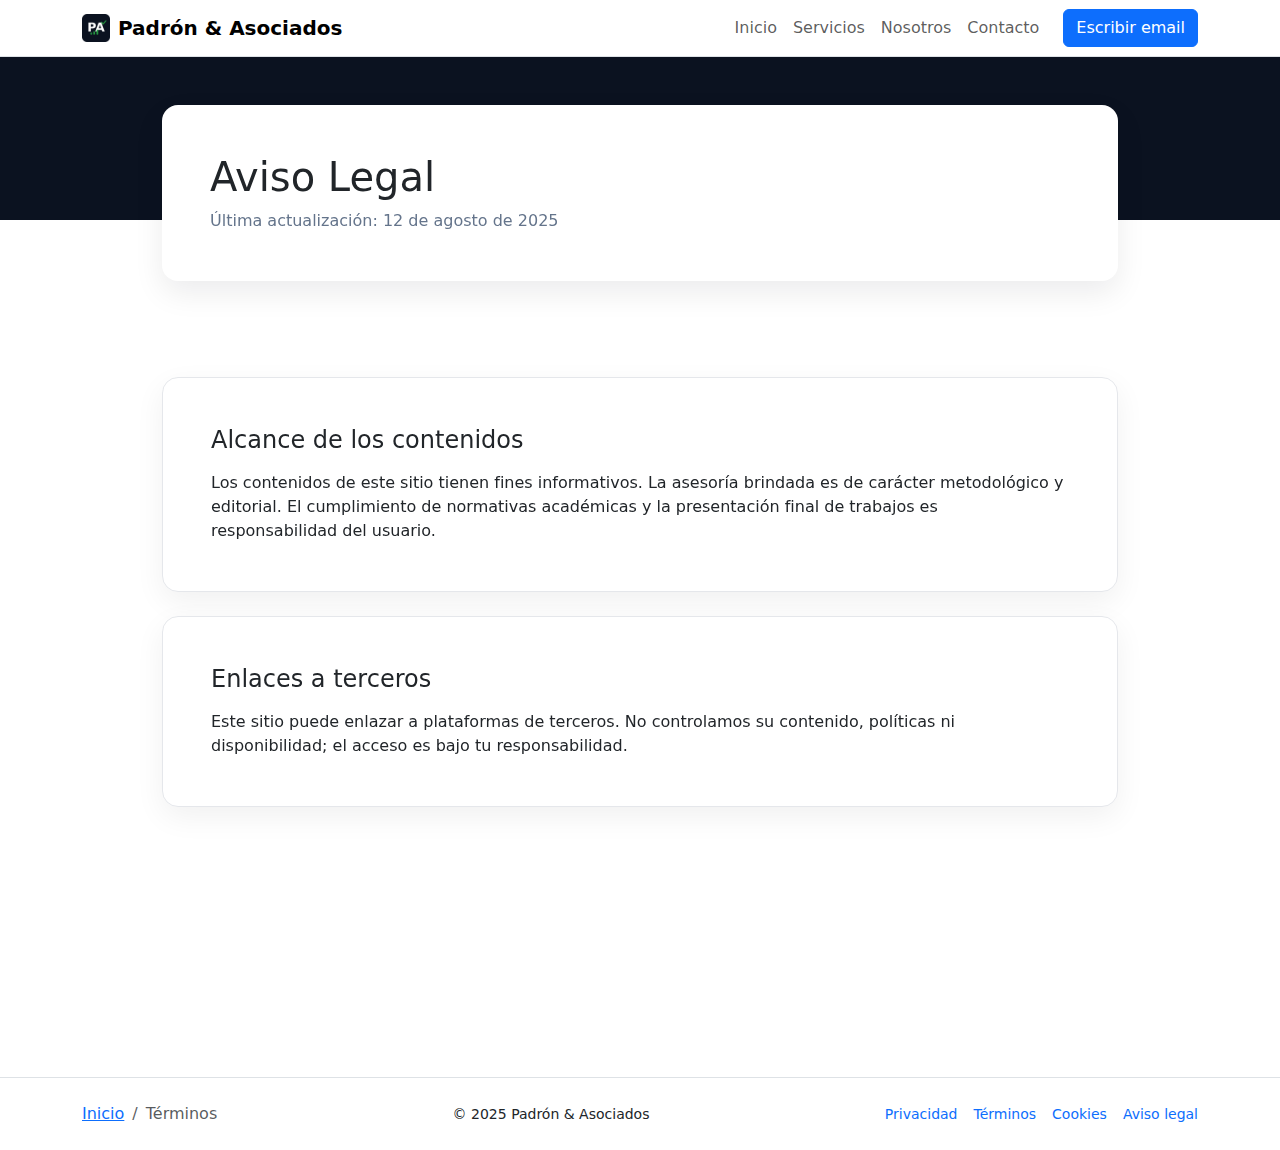
<file: aviso-legal.html>
<!DOCTYPE html>
<html lang="es">
<head>
  <meta charset="utf-8" />
  <meta name="viewport" content="width=device-width, initial-scale=1" />
  <title>Aviso Legal — Padrón & Asociados</title>
  <meta name="description" content="Aviso legal y descargo de responsabilidad de Padrón & Asociados. Información sobre alcance de los contenidos y enlaces a terceros." />
  <meta name="robots" content="index,follow" />
  <link rel="canonical" href="https://cienciaytesis.online/aviso-legal.html" />

  <!-- Open Graph / Twitter (sin imagen por ahora) -->
  <meta property="og:title" content="Aviso Legal — Padrón & Asociados" />
  <meta property="og:description" content="Descargo de responsabilidad sobre contenidos e hipervínculos a terceros." />
  <meta property="og:type" content="website" />
  <meta property="og:url" content="https://cienciaytesis.online/aviso-legal.html" />
  <meta name="twitter:card" content="summary" />
  <meta name="twitter:title" content="Aviso Legal — Padrón & Asociados" />
  <meta name="twitter:description" content="Descargo de responsabilidad sobre contenidos e hipervínculos a terceros." />

  <!-- Favicon -->
  <link rel="icon" href="assets/img/favicon-32.png" sizes="32x32" />
  <link rel="apple-touch-icon" href="assets/img/favicon-180.png" />
  <link rel="icon" href="assets/img/favicon.png" sizes="512x512" />
  <link rel="mask-icon" href="assets/img/logo-pa.svg" color="#28a745" />
  <meta name="theme-color" content="#0b1220" />

  <!-- Estilos / libs -->
  <link href="https://cdn.jsdelivr.net/npm/bootstrap@5.3.3/dist/css/bootstrap.min.css" rel="stylesheet" />
  <link href="https://unpkg.com/aos@2.3.4/dist/aos.css" rel="stylesheet" />

  <style>
    body{font-family:Inter,system-ui,Segoe UI,Roboto,Arial}
    .container-narrow{max-inline-size:980px}
    .muted{color:#64748b}
    .hero-mini{background:linear-gradient(180deg,#0b1220,#0b1220 60%,#ffffff 60%);}
    .hero-card{border-radius:1rem; box-shadow:0 12px 30px rgba(2,6,23,.08)}
    .feature-card{border:1px solid #e5e7eb; border-radius:1rem; background:#fff; box-shadow:0 10px 30px rgba(2,6,23,.06)}
  </style>

  <!-- Schema.org -->
  <script type="application/ld+json">
  {
    "@context":"https://schema.org",
    "@type":"WebPage",
    "name":"Aviso Legal",
    "url":"https://cienciaytesis.online/aviso-legal.html",
    "dateModified":"2025-08-12",
    "isPartOf":{"@type":"WebSite","name":"Padrón & Asociados","url":"https://cienciaytesis.online"}
  }
  </script>
  <script type="application/ld+json">
  {
    "@context":"https://schema.org",
    "@type":"BreadcrumbList",
    "itemListElement":[
      {"@type":"ListItem","position":1,"name":"Inicio","item":"https://cienciaytesis.online/"},
      {"@type":"ListItem","position":2,"name":"Aviso legal","item":"https://cienciaytesis.online/aviso-legal.html"}
    ]
  }
  </script>
</head>
<body>
  <!-- Navbar -->
  <nav class="navbar navbar-expand-lg bg-white sticky-top border-bottom">
    <div class="container">
      <a class="navbar-brand d-flex align-items-center gap-2" href="/index.html">
        <img src="assets/img/favicon.png" width="28" height="28" alt="Logo de Padrón & Asociados" />
        <strong>Padrón &amp; Asociados</strong>
      </a>
      <button class="navbar-toggler" type="button" data-bs-toggle="collapse" data-bs-target="#navAviso">
        <span class="navbar-toggler-icon"></span>
      </button>
      <div class="collapse navbar-collapse" id="navAviso">
        <ul class="navbar-nav ms-auto mb-2 mb-lg-0">
            <li class="nav-item"><a class="nav-link" href="index.html#hero">Inicio</a></li>
            <li class="nav-item"><a class="nav-link" href="index.html#servicios">Servicios</a></li>
            <li class="nav-item"><a class="nav-link" href="index.html#nosotros">Nosotros</a></li>
            <li class="nav-item"><a class="nav-link" href="index.html#contacto">Contacto</a></li>
        </ul>
        <a class="btn btn-primary ms-lg-3" href="mailto:tesis.padron.acad@gmail.com">Escribir email</a>
      </div>
    </div>
  </nav>

  <!-- Hero mini -->
  <header class="hero-mini py-5">
    <div class="container container-narrow">
      <div class="hero-card bg-white p-4 p-md-5" data-aos="fade-up">
        <h1 class="mb-2">Aviso Legal</h1>
        <p class="muted mb-0">Última actualización: 12 de agosto de 2025</p>
      </div>
    </div>
  </header>

  <main class="py-5">
    <div class="container container-narrow">
      <section class="feature-card p-4 p-md-5 mb-4" data-aos="fade-up">
        <h2 class="h4 mb-3">Alcance de los contenidos</h2>
        <p class="mb-0">Los contenidos de este sitio tienen fines informativos. La asesoría brindada es de carácter metodológico y editorial. El cumplimiento de normativas académicas y la presentación final de trabajos es responsabilidad del usuario.</p>
      </section>

      <section class="feature-card p-4 p-md-5 mb-4" data-aos="fade-up">
        <h2 class="h4 mb-3">Enlaces a terceros</h2>
        <p class="mb-0">Este sitio puede enlazar a plataformas de terceros. No controlamos su contenido, políticas ni disponibilidad; el acceso es bajo tu responsabilidad.</p>
      </section>

      <section class="feature-card p-4 p-md-5" data-aos="fade-up">
        <h2 class="h4 mb-3">Notificaciones y contacto</h2>
        <p class="mb-2">Si detectas contenidos que vulneren derechos o necesitas información adicional, escríbenos:</p>
        <ul class="mb-0">
          <li>Email: <a href="mailto:tesis.padron.acad@gmail.com">tesis.padron.acad@gmail.com</a></li>
        </ul>
      </section>
    </div>
  </main>

  <footer class="py-4 border-top">
    <div class="container d-flex flex-wrap gap-3 justify-content-between align-items-center">
        <nav aria-label="Migas de pan">
        <ol class="breadcrumb small mb-0">
            <li class="breadcrumb-item"><a href="index.html">Inicio</a></li>
            <!-- cambia el texto siguiente según la página actual -->
            <li class="breadcrumb-item active" aria-current="page">Términos</li>
        </ol>
        </nav>
        <div class="small">© 2025 Padrón &amp; Asociados</div>
        <div class="small d-flex gap-3">
        <a href="privacidad.html" class="text-decoration-none">Privacidad</a>
        <a href="terminos.html" class="text-decoration-none">Términos</a>
        <a href="cookies.html" class="text-decoration-none">Cookies</a>
        <a href="aviso-legal.html" class="text-decoration-none">Aviso legal</a>
        </div>
    </div>
  </footer>

  <!-- JS -->
  <script src="https://cdn.jsdelivr.net/npm/bootstrap@5.3.3/dist/js/bootstrap.bundle.min.js"></script>
  <script src="https://unpkg.com/aos@2.3.4/dist/aos.js"></script>
  <script>AOS.init({duration:600, once:true});</script>
</body>
</html>
</file>
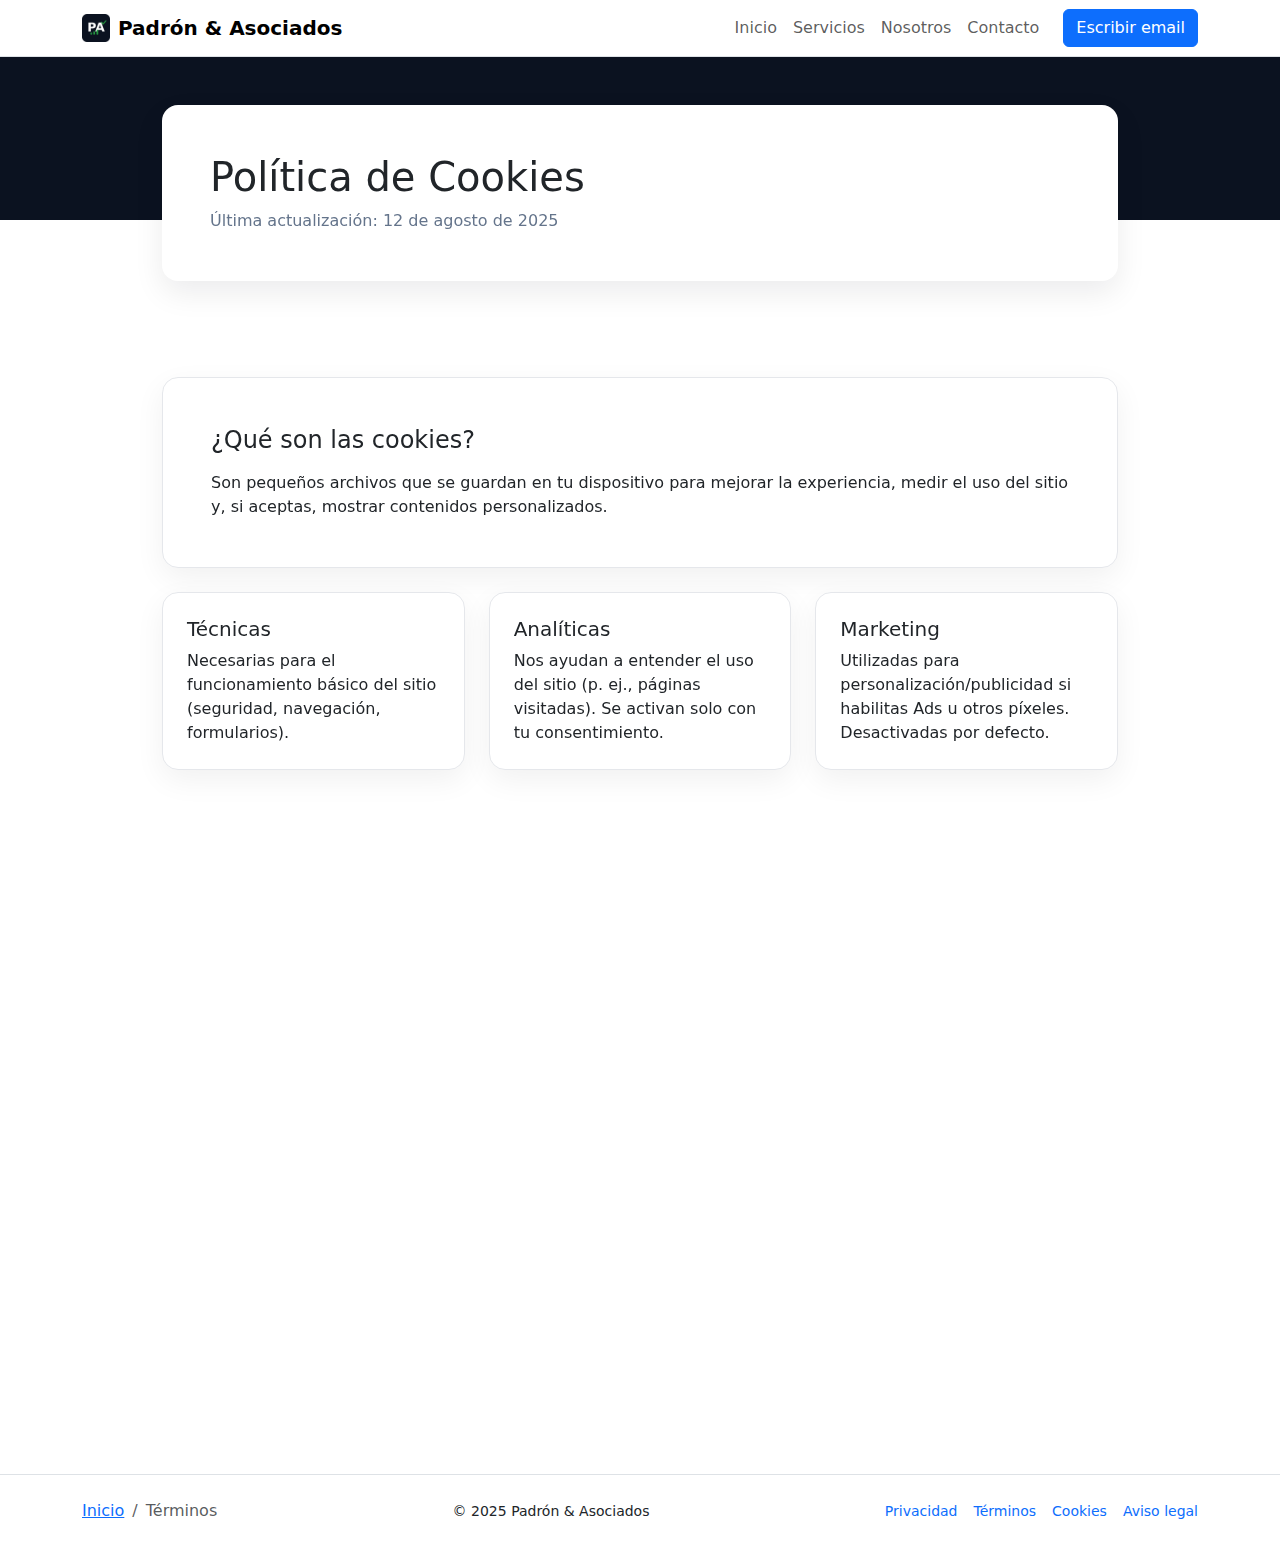
<file: cookies.html>
<!DOCTYPE html>
<html lang="es">
<head>
  <meta charset="utf-8" />
  <meta name="viewport" content="width=device-width, initial-scale=1" />
  <title>Política de Cookies — Padrón & Asociados</title>
  <meta name="description" content="Política de cookies de Padrón & Asociados: tipos de cookies, gestión del consentimiento, desactivación y contacto." />
  <meta name="robots" content="index,follow" />
  <link rel="canonical" href="https://cienciaytesis.online/cookies.html" />

  <!-- Open Graph / Twitter (sin imagen por ahora) -->
  <meta property="og:title" content="Política de Cookies — Padrón & Asociados" />
  <meta property="og:description" content="Tipos de cookies utilizadas, cómo gestionarlas y actualizar tus preferencias." />
  <meta property="og:type" content="website" />
  <meta property="og:url" content="https://cienciaytesis.online/cookies.html" />
  <meta name="twitter:card" content="summary" />
  <meta name="twitter:title" content="Política de Cookies — Padrón & Asociados" />
  <meta name="twitter:description" content="Tipos de cookies utilizadas, cómo gestionarlas y actualizar tus preferencias." />
  
  <!-- Favicon -->
  <link rel="icon" href="assets/img/favicon-32.png" sizes="32x32" />
  <link rel="apple-touch-icon" href="assets/img/favicon-180.png" />
  <link rel="icon" href="assets/img/favicon.png" sizes="512x512" />
  <link rel="mask-icon" href="assets/img/logo-pa.svg" color="#28a745" />
  <meta name="theme-color" content="#0b1220" />

  <!-- Estilos / librerías -->
  <link href="https://cdn.jsdelivr.net/npm/bootstrap@5.3.3/dist/css/bootstrap.min.css" rel="stylesheet" />
  <link href="https://unpkg.com/aos@2.3.4/dist/aos.css" rel="stylesheet" />

  <style>
    body{font-family:Inter,system-ui,Segoe UI,Roboto,Arial}
    .container-narrow{max-inline-size:980px}
    .muted{color:#64748b}
    .hero-mini{background:linear-gradient(180deg,#0b1220,#0b1220 60%,#ffffff 60%);}
    .hero-card{border-radius:1rem; box-shadow:0 12px 30px rgba(2,6,23,.08)}
    .feature-card{border:1px solid #e5e7eb; border-radius:1rem; background:#fff; box-shadow:0 10px 30px rgba(2,6,23,.06)}
  </style>

  <!-- Schema.org -->
  <script type="application/ld+json">
  {
    "@context":"https://schema.org",
    "@type":"WebPage",
    "name":"Política de Cookies",
    "url":"https://cienciaytesis.online/cookies.html",
    "dateModified":"2025-08-12",
    "isPartOf":{"@type":"WebSite","name":"Padrón & Asociados","url":"https://cienciaytesis.online"}
  }
  </script>
  <script type="application/ld+json">
  {
    "@context":"https://schema.org",
    "@type":"BreadcrumbList",
    "itemListElement":[
      {"@type":"ListItem","position":1,"name":"Inicio","item":"https://cienciaytesis.online/"},
      {"@type":"ListItem","position":2,"name":"Cookies","item":"https://cienciaytesis.online/cookies.html"}
    ]
  }
  </script>
</head>
<body>
  <!-- Navbar (igual a la plantilla) -->
  <nav class="navbar navbar-expand-lg bg-white sticky-top border-bottom">
    <div class="container">
      <a class="navbar-brand d-flex align-items-center gap-2" href="/index.html">
        <img src="assets/img/favicon.png" width="28" height="28" alt="Logo de Padrón & Asociados" />
        <strong>Padrón &amp; Asociados</strong>
      </a>
      <button class="navbar-toggler" type="button" data-bs-toggle="collapse" data-bs-target="#navCookies">
        <span class="navbar-toggler-icon"></span>
      </button>
      <div class="collapse navbar-collapse" id="navCookies">
        <ul class="navbar-nav ms-auto mb-2 mb-lg-0">
            <li class="nav-item"><a class="nav-link" href="index.html#hero">Inicio</a></li>
            <li class="nav-item"><a class="nav-link" href="index.html#servicios">Servicios</a></li>
            <li class="nav-item"><a class="nav-link" href="index.html#nosotros">Nosotros</a></li>
            <li class="nav-item"><a class="nav-link" href="index.html#contacto">Contacto</a></li>
        </ul>
        <a class="btn btn-primary ms-lg-3" href="mailto:tesis.padron.acad@gmail.com">Escribir email</a>
      </div>
    </div>
  </nav>

  <!-- Hero mini -->
  <header class="hero-mini py-5">
    <div class="container container-narrow">
      <div class="hero-card bg-white p-4 p-md-5 d-flex align-items-center justify-content-between gap-4" data-aos="fade-up">
        <div>
          <h1 class="mb-2">Política de Cookies</h1>
          <p class="muted mb-0">Última actualización: 12 de agosto de 2025</p>
        </div>
        <!-- dejamos imagen/icono para el final si quieres -->
      </div>
    </div>
  </header>

  <main class="py-5">
    <div class="container container-narrow">
      <!-- Qué son las cookies -->
      <section class="feature-card p-4 p-md-5 mb-4" data-aos="fade-up">
        <h2 class="h4 mb-3">¿Qué son las cookies?</h2>
        <p class="mb-0">Son pequeños archivos que se guardan en tu dispositivo para mejorar la experiencia, medir el uso del sitio y, si aceptas, mostrar contenidos personalizados.</p>
      </section>

      <!-- Tipos de cookies -->
      <section class="row g-4 mb-4">
        <div class="col-md-4" data-aos="zoom-in">
          <div class="feature-card h-100 p-4">
            <h3 class="h5">Técnicas</h3>
            <p class="mb-0">Necesarias para el funcionamiento básico del sitio (seguridad, navegación, formularios).</p>
          </div>
        </div>
        <div class="col-md-4" data-aos="zoom-in" data-aos-delay="100">
          <div class="feature-card h-100 p-4">
            <h3 class="h5">Analíticas</h3>
            <p class="mb-0">Nos ayudan a entender el uso del sitio (p. ej., páginas visitadas). Se activan solo con tu consentimiento.</p>
          </div>
        </div>
        <div class="col-md-4" data-aos="zoom-in" data-aos-delay="200">
          <div class="feature-card h-100 p-4">
            <h3 class="h5">Marketing</h3>
            <p class="mb-0">Utilizadas para personalización/publicidad si habilitas Ads u otros píxeles. Desactivadas por defecto.</p>
          </div>
        </div>
      </section>

      <!-- Gestión del consentimiento -->
      <section class="feature-card p-4 p-md-5 mb-4" data-aos="fade-up">
        <h2 class="h4 mb-3">Gestión del consentimiento</h2>
        <p>Al entrar por primera vez, verás un banner para aceptar o rechazar cookies no esenciales. Puedes cambiar tu elección en cualquier momento desde el enlace <strong>“Preferencias de cookies”</strong>.</p>
        <div class="d-flex gap-2">
          <button class="btn btn-outline-primary" onclick="cookiePreferences()">Preferencias de cookies</button>
          <button class="btn btn-primary" onclick="acceptAll()">Aceptar todas</button>
          <button class="btn btn-secondary" onclick="rejectAll()">Rechazar no esenciales</button>
        </div>
      </section>

      <!-- Cómo desactivar -->
      <section class="feature-card p-4 p-md-5" data-aos="fade-up">
        <h2 class="h4 mb-3">Cómo desactivar desde el navegador</h2>
        <p>Puedes desactivar cookies desde la configuración del navegador. Ten en cuenta que algunas funciones podrían dejar de estar disponibles.</p>
        <ul class="mb-0">
          <li><strong>Chrome:</strong> Configuración &gt; Privacidad y seguridad &gt; Cookies y otros datos de sitios.</li>
          <li><strong>Firefox:</strong> Opciones &gt; Privacidad &amp; Seguridad &gt; Cookies y datos del sitio.</li>
          <li><strong>Edge:</strong> Configuración &gt; Cookies y permisos de sitio.</li>
          <li><strong>Safari:</strong> Preferencias &gt; Privacidad &gt; Cookies y datos.</li>
        </ul>
      </section>

      <p class="small muted mt-4" data-aos="fade-up">Dudas sobre esta política: <a href="mailto:tesis.padron.acad@gmail.com">tesis.padron.acad@gmail.com</a></p>
    </div>
  </main>

  <footer class="py-4 border-top">
    <div class="container d-flex flex-wrap gap-3 justify-content-between align-items-center">
        <nav aria-label="Migas de pan">
        <ol class="breadcrumb small mb-0">
            <li class="breadcrumb-item"><a href="index.html">Inicio</a></li>
            <!-- cambia el texto siguiente según la página actual -->
            <li class="breadcrumb-item active" aria-current="page">Términos</li>
        </ol>
        </nav>
        <div class="small">© 2025 Padrón &amp; Asociados</div>
        <div class="small d-flex gap-3">
        <a href="privacidad.html" class="text-decoration-none">Privacidad</a>
        <a href="terminos.html" class="text-decoration-none">Términos</a>
        <a href="cookies.html" class="text-decoration-none">Cookies</a>
        <a href="aviso-legal.html" class="text-decoration-none">Aviso legal</a>
        </div>
    </div>
  </footer>

  <!-- JS -->
  <script src="https://cdn.jsdelivr.net/npm/bootstrap@5.3.3/dist/js/bootstrap.bundle.min.js"></script>
  <script src="https://unpkg.com/aos@2.3.4/dist/aos.js"></script>
  <script>
    AOS.init({duration:600, once:true});

    // Placeholders del gestor de consentimiento (luego integramos uno real)
    function cookiePreferences(){ alert('Abrir modal de preferencias (pendiente de integrar)'); }
    function acceptAll(){ alert('Consentimiento otorgado para todas las cookies no esenciales (pendiente de integrar)'); }
    function rejectAll(){ alert('Cookies no esenciales rechazadas (pendiente de integrar)'); }
  </script>
</body>
</html>
</file>
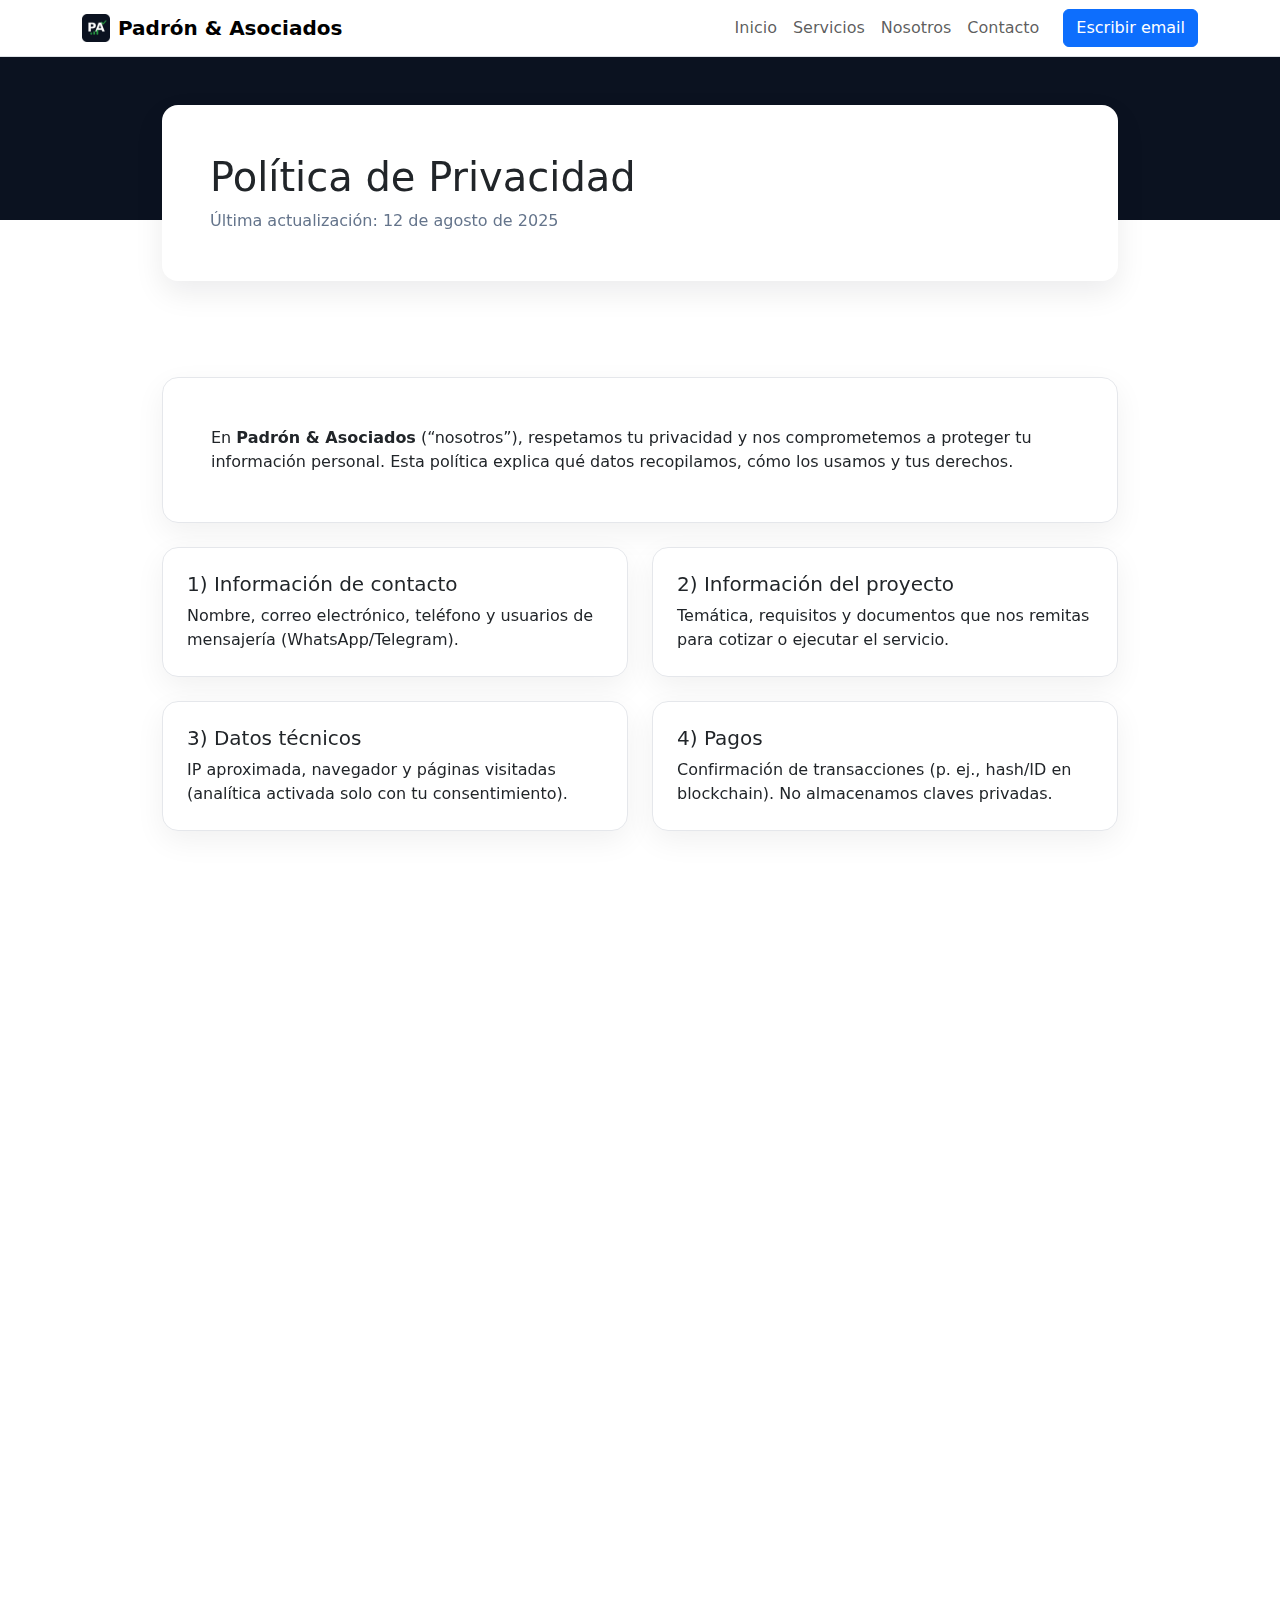
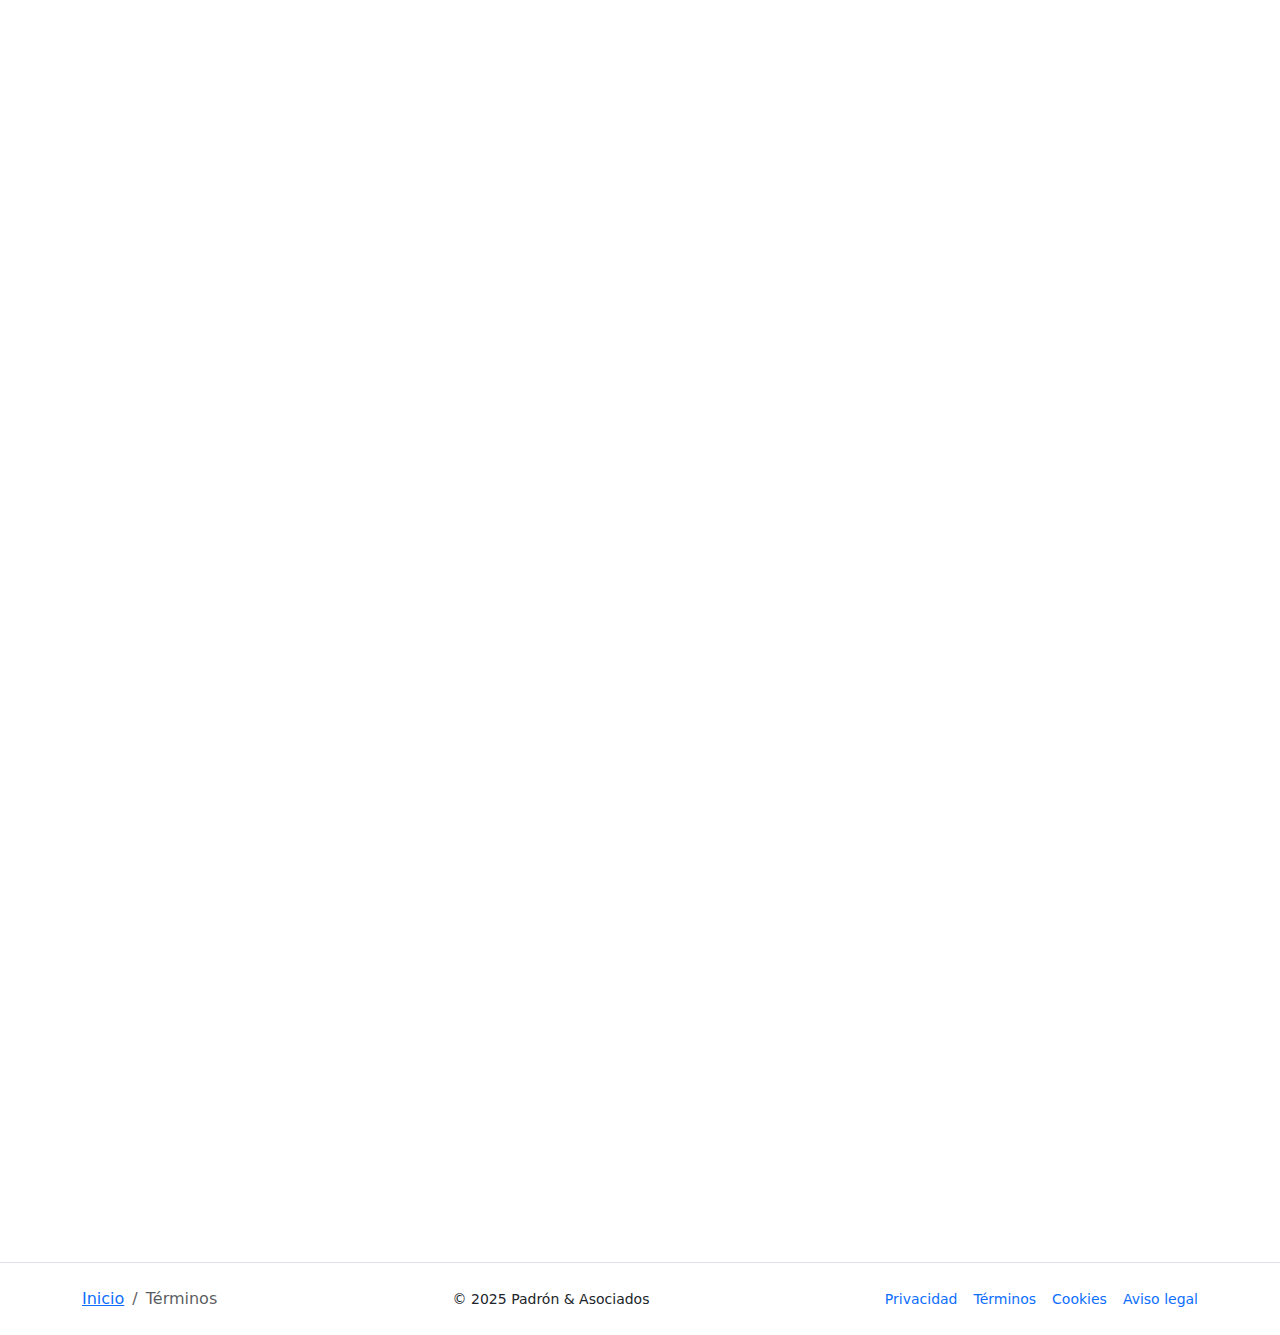
<file: privacidad.html>
<!DOCTYPE html>
<html lang="es">
<head>
  <meta charset="utf-8" />
  <meta name="viewport" content="width=device-width, initial-scale=1" />
  <title>Política de Privacidad — Padrón & Asociados</title>
  <meta name="description" content="Política de privacidad de Padrón & Asociados: datos personales, finalidades, derechos ARCO, seguridad y contacto. Asesoría académica, estadística y publicaciones." />
  <meta name="robots" content="index,follow" />
  <link rel="canonical" href="https://cienciaytesis.online/privacidad.html" />

  <!-- Open Graph / Twitter (dejamos imagen para el final) -->
  <meta property="og:title" content="Política de Privacidad — Padrón & Asociados" />
  <meta property="og:description" content="Cómo tratamos tus datos: contacto, proyecto, analítica, pagos en cripto y tus derechos. Lee la política completa." />
  <meta property="og:type" content="website" />
  <meta property="og:url" content="https://cienciaytesis.online/privacidad.html" />
  <meta name="twitter:card" content="summary" />
  <meta name="twitter:title" content="Política de Privacidad — Padrón & Asociados" />
  <meta name="twitter:description" content="Tratamiento de datos, finalidades y derechos. Consulta nuestra política de privacidad actualizada." />

  <!-- Favicon -->
  <link rel="icon" href="assets/img/favicon-32.png" sizes="32x32" />
  <link rel="apple-touch-icon" href="assets/img/favicon-180.png" />
  <link rel="icon" href="assets/img/favicon.png" sizes="512x512" />
  <link rel="mask-icon" href="assets/img/logo-pa.svg" color="#28a745" />
  <meta name="theme-color" content="#0b1220" />

  <!-- Estilos / libs -->
  <link href="https://cdn.jsdelivr.net/npm/bootstrap@5.3.3/dist/css/bootstrap.min.css" rel="stylesheet" />
  <link href="https://unpkg.com/aos@2.3.4/dist/aos.css" rel="stylesheet" />

  <style>
    body{font-family:Inter,system-ui,Segoe UI,Roboto,Arial}
    .container-narrow{max-inline-size:980px}
    .muted{color:#64748b}
    .hero-mini{background:linear-gradient(180deg,#0b1220,#0b1220 60%,#ffffff 60%);}
    .hero-card{border-radius:1rem; box-shadow:0 12px 30px rgba(2,6,23,.08)}
    .feature-card{border:1px solid #e5e7eb; border-radius:1rem; background:#fff; box-shadow:0 10px 30px rgba(2,6,23,.06)}
  </style>

  <!-- Schema.org -->
  <script type="application/ld+json">
  {
    "@context":"https://schema.org",
    "@type":"WebPage",
    "name":"Política de Privacidad",
    "url":"https://cienciaytesis.online/privacidad.html",
    "dateModified":"2025-08-12",
    "isPartOf":{"@type":"WebSite","name":"Padrón & Asociados","url":"https://cienciaytesis.online"}
  }
  </script>
  <script type="application/ld+json">
  {
    "@context":"https://schema.org",
    "@type":"BreadcrumbList",
    "itemListElement":[
      {"@type":"ListItem","position":1,"name":"Inicio","item":"https://cienciaytesis.online/"},
      {"@type":"ListItem","position":2,"name":"Privacidad","item":"https://cienciaytesis.online/privacidad.html"}
    ]
  }
  </script>
</head>
<body>
  <!-- Navbar -->
  <nav class="navbar navbar-expand-lg bg-white sticky-top border-bottom">
    <div class="container">
      <a class="navbar-brand d-flex align-items-center gap-2" href="/index.html">
        <img src="assets/img/favicon.png" width="28" height="28" alt="Logo de Padrón & Asociados" />
        <strong>Padrón &amp; Asociados</strong>
      </a>
      <button class="navbar-toggler" type="button" data-bs-toggle="collapse" data-bs-target="#navPriv">
        <span class="navbar-toggler-icon"></span>
      </button>
      <div class="collapse navbar-collapse" id="navPriv">
        <ul class="navbar-nav ms-auto mb-2 mb-lg-0">
            <li class="nav-item"><a class="nav-link" href="index.html#hero">Inicio</a></li>
            <li class="nav-item"><a class="nav-link" href="index.html#servicios">Servicios</a></li>
            <li class="nav-item"><a class="nav-link" href="index.html#nosotros">Nosotros</a></li>
            <li class="nav-item"><a class="nav-link" href="index.html#contacto">Contacto</a></li>
        </ul>
        <a class="btn btn-primary ms-lg-3" href="mailto:tesis.padron.acad@gmail.com">Escribir email</a>
      </div>
    </div>
  </nav>

  <!-- Hero mini -->
  <header class="hero-mini py-5">
    <div class="container container-narrow">
      <div class="hero-card bg-white p-4 p-md-5 d-flex align-items-center justify-content-between gap-4" data-aos="fade-up">
        <div>
          <h1 class="mb-2">Política de Privacidad</h1>
          <p class="muted mb-0">Última actualización: 12 de agosto de 2025</p>
        </div>
        <!-- Imagen para el final -->
      </div>
    </div>
  </header>

  <main class="py-5">
    <div class="container container-narrow">
      <!-- Intro -->
      <section class="feature-card p-4 p-md-5 mb-4" data-aos="fade-up">
        <p class="mb-0">En <strong>Padrón &amp; Asociados</strong> (“nosotros”), respetamos tu privacidad y nos comprometemos a proteger tu información personal. Esta política explica qué datos recopilamos, cómo los usamos y tus derechos.</p>
      </section>

      <!-- 1. Datos que recopilamos -->
      <section class="row g-4 mb-4">
        <div class="col-md-6" data-aos="zoom-in">
          <div class="feature-card h-100 p-4">
            <h2 class="h5">1) Información de contacto</h2>
            <p class="mb-0">Nombre, correo electrónico, teléfono y usuarios de mensajería (WhatsApp/Telegram).</p>
          </div>
        </div>
        <div class="col-md-6" data-aos="zoom-in" data-aos-delay="100">
          <div class="feature-card h-100 p-4">
            <h2 class="h5">2) Información del proyecto</h2>
            <p class="mb-0">Temática, requisitos y documentos que nos remitas para cotizar o ejecutar el servicio.</p>
          </div>
        </div>
        <div class="col-md-6" data-aos="zoom-in" data-aos-delay="200">
          <div class="feature-card h-100 p-4">
            <h2 class="h5">3) Datos técnicos</h2>
            <p class="mb-0">IP aproximada, navegador y páginas visitadas (analítica activada solo con tu consentimiento).</p>
          </div>
        </div>
        <div class="col-md-6" data-aos="zoom-in" data-aos-delay="300">
          <div class="feature-card h-100 p-4">
            <h2 class="h5">4) Pagos</h2>
            <p class="mb-0">Confirmación de transacciones (p. ej., hash/ID en blockchain). No almacenamos claves privadas.</p>
          </div>
        </div>
      </section>

      <!-- 2. Cómo obtenemos los datos -->
      <section class="feature-card p-4 p-md-5 mb-4" data-aos="fade-up">
        <h2 class="h5 mb-3">Cómo obtenemos los datos</h2>
        <p class="mb-0">Formularios del sitio, correo electrónico, WhatsApp/Telegram y herramientas de analítica web activadas bajo consentimiento.</p>
      </section>

      <!-- 3. Finalidades -->
      <section class="feature-card p-4 p-md-5 mb-4" data-aos="fade-up">
        <h2 class="h5 mb-3">Finalidades del tratamiento</h2>
        <ul class="mb-0">
          <li>Responder consultas y elaborar presupuestos.</li>
          <li>Prestar los servicios contratados.</li>
          <li>Mejorar el sitio y la experiencia de usuario.</li>
          <li>Cumplir obligaciones legales aplicables.</li>
        </ul>
      </section>

      <!-- 4. Base legal -->
      <section class="feature-card p-4 p-md-5 mb-4" data-aos="fade-up">
        <h2 class="h5 mb-3">Base legal</h2>
        <p class="mb-0">Consentimiento explícito, ejecución de contrato e interés legítimo en mantener la seguridad y calidad del servicio.</p>
      </section>

      <!-- 5. Pagos en cripto -->
      <section class="feature-card p-4 p-md-5 mb-4" data-aos="fade-up">
        <h2 class="h5 mb-3">Pagos en criptomonedas</h2>
        <p class="mb-0">Registramos únicamente la <em>confirmación</em> de pago y, si aplica, el importe de referencia. Las variaciones de valor y comisiones de red son asumidas por el cliente.</p>
      </section>

      <!-- 6. Cesiones -->
      <section class="feature-card p-4 p-md-5 mb-4" data-aos="fade-up">
        <h2 class="h5 mb-3">Cesiones y encargados</h2>
        <p class="mb-0">No vendemos tus datos. Podemos compartir información con proveedores necesarios (hosting, mensajería, analítica) o cuando lo exija la ley.</p>
      </section>

      <!-- 7. Conservación -->
      <section class="feature-card p-4 p-md-5 mb-4" data-aos="fade-up">
        <h2 class="h5 mb-3">Conservación</h2>
        <p class="mb-0">Conservamos los datos por el tiempo necesario para la finalidad original o hasta que solicites su eliminación.</p>
      </section>

      <!-- 8. Derechos -->
      <section class="feature-card p-4 p-md-5 mb-4" data-aos="fade-up">
        <h2 class="h5 mb-3">Tus derechos</h2>
        <p class="mb-2">Puedes ejercer: acceso, rectificación, eliminación, portabilidad y oposición/limitación del tratamiento.</p>
        <p class="mb-0">Escríbenos a <a href="mailto:tesis.padron.acad@gmail.com">tesis.padron.acad@gmail.com</a>.</p>
      </section>

      <!-- 9. Seguridad -->
      <section class="feature-card p-4 p-md-5 mb-4" data-aos="fade-up">
        <h2 class="h5 mb-3">Seguridad</h2>
        <p class="mb-0">Adoptamos medidas técnicas y organizativas razonables para proteger tu información frente a accesos no autorizados o pérdidas.</p>
      </section>

      <!-- 10. Cambios -->
      <section class="feature-card p-4 p-md-5" data-aos="fade-up">
        <h2 class="h5 mb-3">Cambios en la política</h2>
        <p class="mb-0">Podemos actualizar esta política y publicaremos la nueva fecha de actualización en esta página.</p>
      </section>

      <p class="small muted mt-4" data-aos="fade-up">Dudas sobre esta política: <a href="mailto:tesis.padron.acad@gmail.com">tesis.padron.acad@gmail.com</a></p>
    </div>
  </main>

  <footer class="py-4 border-top">
    <div class="container d-flex flex-wrap gap-3 justify-content-between align-items-center">
        <nav aria-label="Migas de pan">
        <ol class="breadcrumb small mb-0">
            <li class="breadcrumb-item"><a href="index.html">Inicio</a></li>
            <!-- cambia el texto siguiente según la página actual -->
            <li class="breadcrumb-item active" aria-current="page">Términos</li>
        </ol>
        </nav>
        <div class="small">© 2025 Padrón &amp; Asociados</div>
        <div class="small d-flex gap-3">
        <a href="privacidad.html" class="text-decoration-none">Privacidad</a>
        <a href="terminos.html" class="text-decoration-none">Términos</a>
        <a href="cookies.html" class="text-decoration-none">Cookies</a>
        <a href="aviso-legal.html" class="text-decoration-none">Aviso legal</a>
        </div>
    </div>
  </footer>


  <!-- JS -->
  <script src="https://cdn.jsdelivr.net/npm/bootstrap@5.3.3/dist/js/bootstrap.bundle.min.js"></script>
  <script src="https://unpkg.com/aos@2.3.4/dist/aos.js"></script>
  <script>AOS.init({duration:600, once:true});</script>
</body>
</html>
</file>
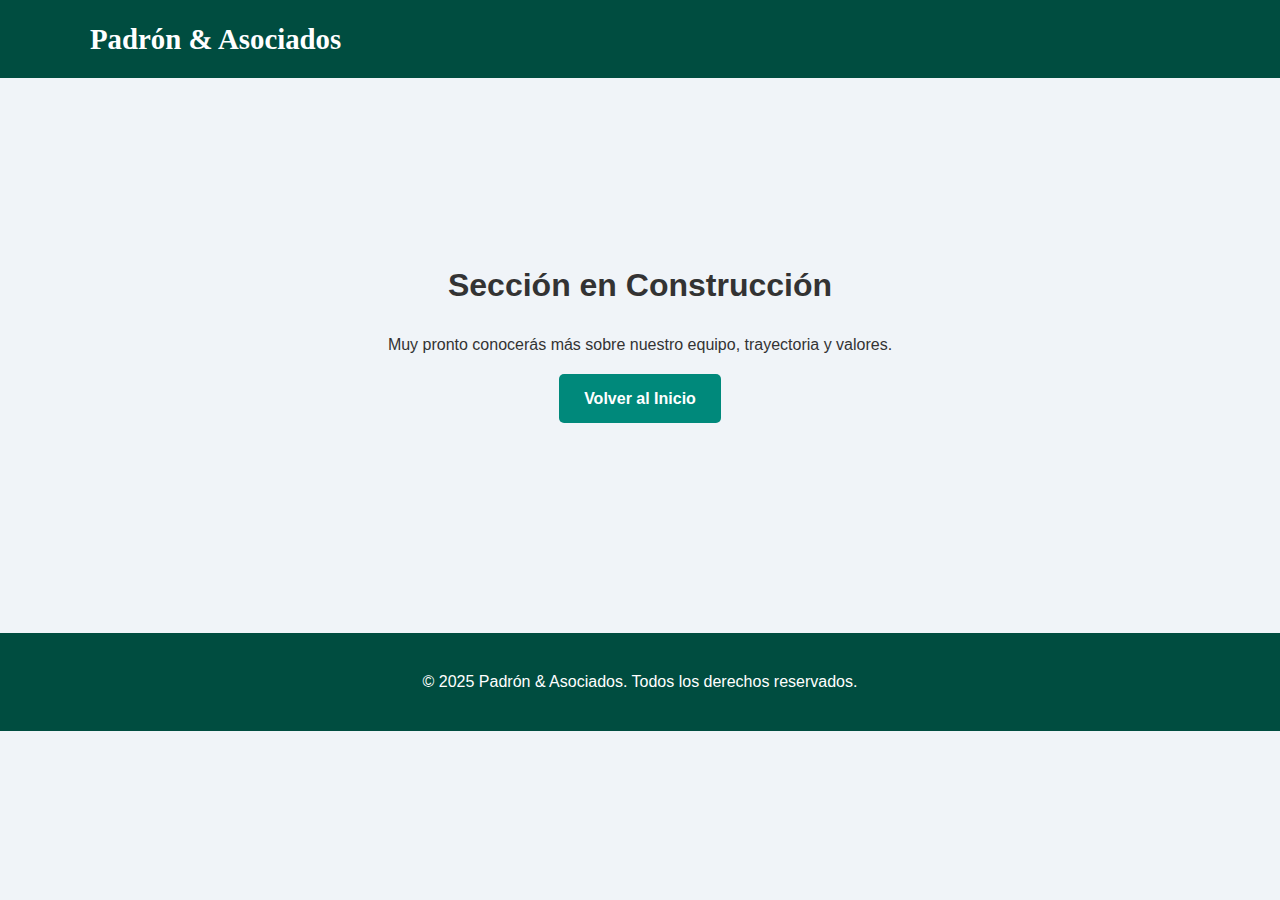
<file: quienes-somos.html>
<!DOCTYPE html>
<html lang="es">
<head>
    <meta charset="UTF-8">
    <title>Quiénes Somos – Padrón & Asociados</title>
    <meta name="viewport" content="width=device-width, initial-scale=1.0">
    <link rel="stylesheet" href="styles.css">
</head>
<body>
    <header>
        <div class="container">
            <div class="logo">
                <a href="index.html">Padrón & Asociados</a>
            </div>
        </div>
    </header>

    <section>
        <div class="container" style="text-align: center; padding: 100px 20px;">
            <h1>Sección en Construcción</h1>
            <p>Muy pronto conocerás más sobre nuestro equipo, trayectoria y valores.</p>
            <a href="index.html" class="btn">Volver al Inicio</a>
        </div>
    </section>

    <footer>
        <div class="container">
            <p>&copy; 2025 Padrón & Asociados. Todos los derechos reservados.</p>
        </div>
    </footer>
</body>
</html>
</file>
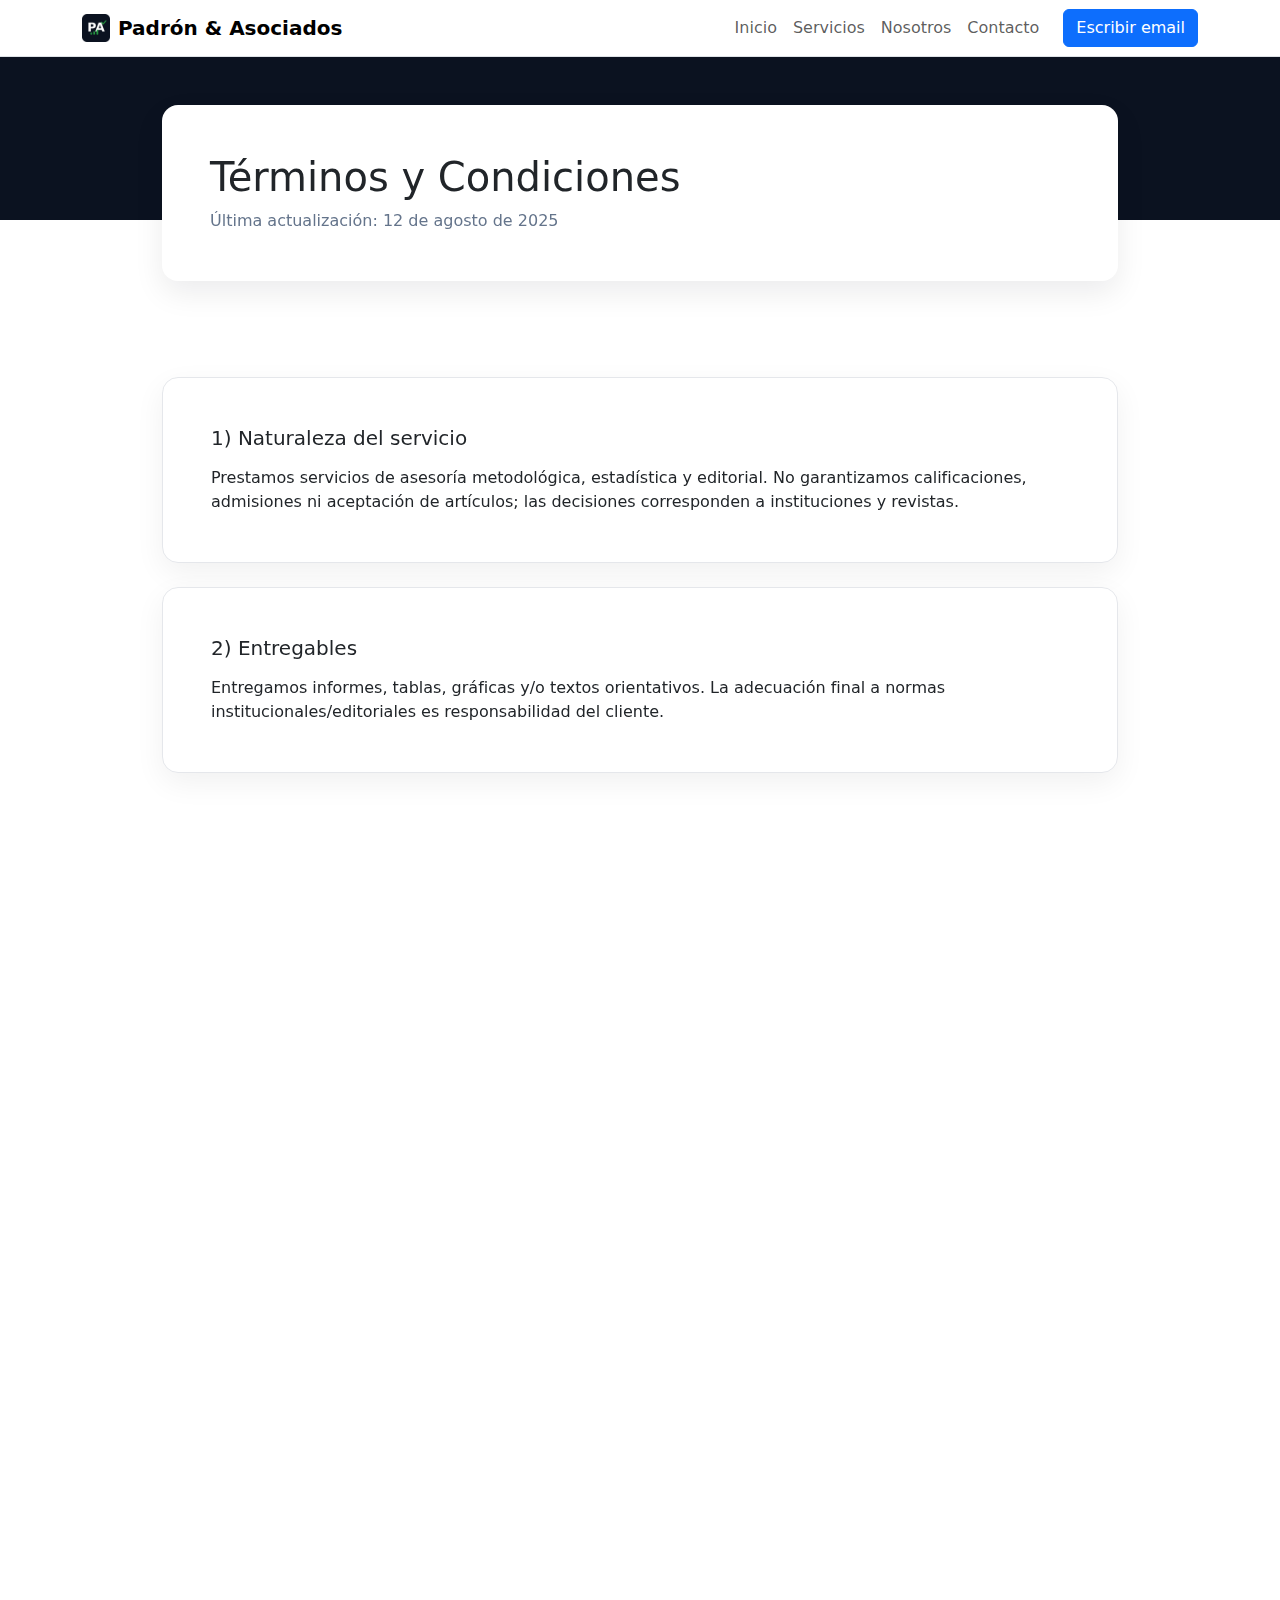
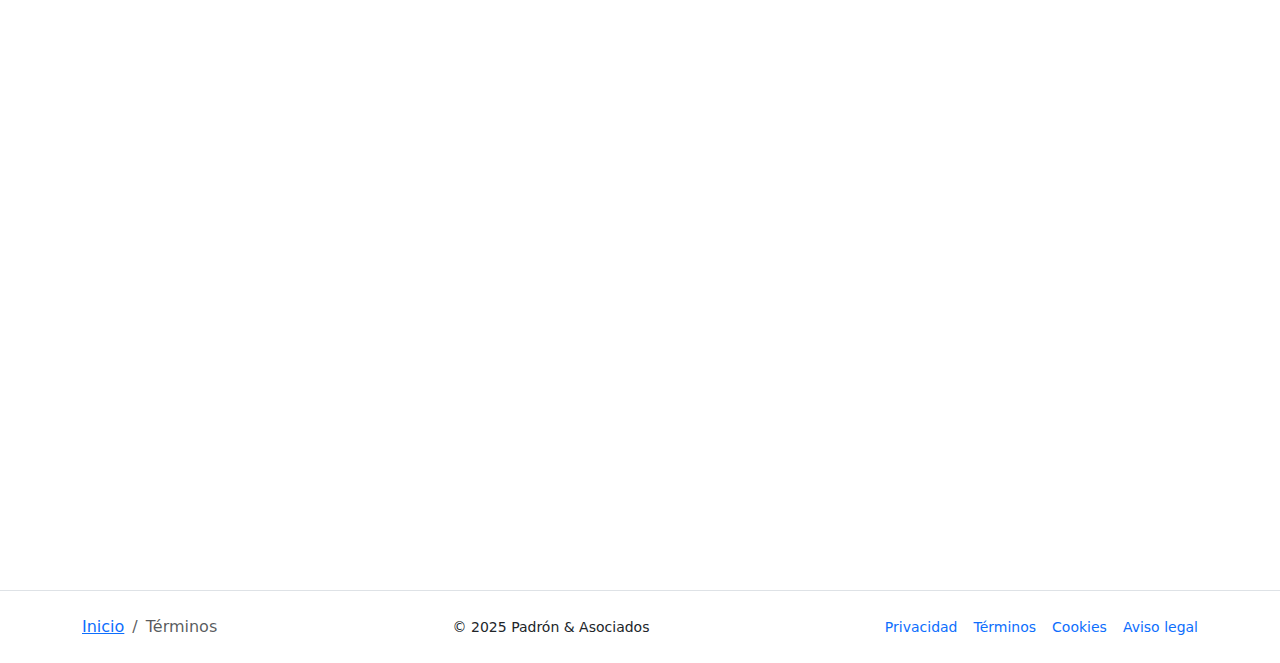
<file: terminos.html>
<!DOCTYPE html>
<html lang="es">
<head>
  <meta charset="utf-8" />
  <meta name="viewport" content="width=device-width, initial-scale=1" />
  <title>Términos y Condiciones — Padrón & Asociados</title>
  <meta name="description" content="Términos y condiciones de Padrón & Asociados: naturaleza del servicio, entregables, pagos (incluidas criptomonedas), propiedad intelectual, reembolsos y jurisdicción." />
  <meta name="robots" content="index,follow" />
  <link rel="canonical" href="https://cienciaytesis.online/terminos.html" />

  <!-- Open Graph / Twitter (sin imagen por ahora) -->
  <meta property="og:title" content="Términos y Condiciones — Padrón & Asociados" />
  <meta property="og:description" content="Condiciones de uso y contratación: asesoría metodológica, estadística y editorial. Pagos internacionales y en cripto." />
  <meta property="og:type" content="website" />
  <meta property="og:url" content="https://cienciaytesis.online/terminos.html" />
  <meta name="twitter:card" content="summary" />
  <meta name="twitter:title" content="Términos y Condiciones — Padrón & Asociados" />
  <meta name="twitter:description" content="Condiciones de uso y contratación: asesoría metodológica, estadística y editorial. Pagos internacionales y en cripto." />
  
  <!-- Favicon -->
  <link rel="icon" href="assets/img/favicon-32.png" sizes="32x32" />
  <link rel="apple-touch-icon" href="assets/img/favicon-180.png" />
  <link rel="icon" href="assets/img/favicon.png" sizes="512x512" />
  <link rel="mask-icon" href="assets/img/logo-pa.svg" color="#28a745" />
  <meta name="theme-color" content="#0b1220" />

  <!-- Estilos -->
  <link href="https://cdn.jsdelivr.net/npm/bootstrap@5.3.3/dist/css/bootstrap.min.css" rel="stylesheet" />
  <link href="https://unpkg.com/aos@2.3.4/dist/aos.css" rel="stylesheet" />

  <style>
    body{font-family:Inter,system-ui,Segoe UI,Roboto,Arial}
    .container-narrow{max-inline-size:980px}
    .muted{color:#64748b}
    .hero-mini{background:linear-gradient(180deg,#0b1220,#0b1220 60%,#ffffff 60%);}
    .hero-card{border-radius:1rem; box-shadow:0 12px 30px rgba(2,6,23,.08)}
    .feature-card{border:1px solid #e5e7eb; border-radius:1rem; background:#fff; box-shadow:0 10px 30px rgba(2,6,23,.06)}
  </style>

  <!-- Schema.org -->
  <script type="application/ld+json">
  {
    "@context":"https://schema.org",
    "@type":"WebPage",
    "name":"Términos y Condiciones",
    "url":"https://cienciaytesis.online/terminos.html",
    "dateModified":"2025-08-12",
    "isPartOf":{"@type":"WebSite","name":"Padrón & Asociados","url":"https://cienciaytesis.online"}
  }
  </script>
  <script type="application/ld+json">
  {
    "@context":"https://schema.org",
    "@type":"BreadcrumbList",
    "itemListElement":[
      {"@type":"ListItem","position":1,"name":"Inicio","item":"https://cienciaytesis.online/"},
      {"@type":"ListItem","position":2,"name":"Términos","item":"https://cienciaytesis.online/terminos.html"}
    ]
  }
  </script>
</head>
<body>
  <!-- Navbar (rutas relativas) -->
  <nav class="navbar navbar-expand-lg bg-white sticky-top border-bottom">
    <div class="container">
      <a class="navbar-brand d-flex align-items-center gap-2" href="index.html">
        <img src="assets/img/favicon.png" width="28" height="28" alt="Logo de Padrón & Asociados" />
        <strong>Padrón &amp; Asociados</strong>
      </a>
      <button class="navbar-toggler" type="button" data-bs-toggle="collapse" data-bs-target="#navTerminos">
        <span class="navbar-toggler-icon"></span>
      </button>
      <div class="collapse navbar-collapse" id="navTerminos">
        <ul class="navbar-nav ms-auto mb-2 mb-lg-0">
            <li class="nav-item"><a class="nav-link" href="index.html#hero">Inicio</a></li>
            <li class="nav-item"><a class="nav-link" href="index.html#servicios">Servicios</a></li>
            <li class="nav-item"><a class="nav-link" href="index.html#nosotros">Nosotros</a></li>
            <li class="nav-item"><a class="nav-link" href="index.html#contacto">Contacto</a></li>
        </ul>
        <a class="btn btn-primary ms-lg-3" href="mailto:tesis.padron.acad@gmail.com">Escribir email</a>
      </div>
    </div>
  </nav>

  <!-- Hero mini -->
  <header class="hero-mini py-5">
    <div class="container container-narrow">
      <div class="hero-card bg-white p-4 p-md-5 d-flex align-items-center justify-content-between gap-4" data-aos="fade-up">
        <div>
          <h1 class="mb-2">Términos y Condiciones</h1>
          <p class="muted mb-0">Última actualización: 12 de agosto de 2025</p>
        </div>
        <!-- imagen/ícono lo agregamos al final si querés -->
      </div>
    </div>
  </header>

  <main class="py-5">
    <div class="container container-narrow">
      <!-- 1 -->
      <section class="feature-card p-4 p-md-5 mb-4" data-aos="fade-up">
        <h2 class="h5 mb-3">1) Naturaleza del servicio</h2>
        <p class="mb-0">Prestamos servicios de asesoría metodológica, estadística y editorial. No garantizamos calificaciones, admisiones ni aceptación de artículos; las decisiones corresponden a instituciones y revistas.</p>
      </section>
      <!-- 2 -->
      <section class="feature-card p-4 p-md-5 mb-4" data-aos="fade-up">
        <h2 class="h5 mb-3">2) Entregables</h2>
        <p class="mb-0">Entregamos informes, tablas, gráficas y/o textos orientativos. La adecuación final a normas institucionales/editoriales es responsabilidad del cliente.</p>
      </section>
      <!-- 3 -->
      <section class="feature-card p-4 p-md-5 mb-4" data-aos="fade-up">
        <h2 class="h5 mb-3">3) Pagos y facturación</h2>
        <ul class="mb-0">
          <li>Aceptamos pagos internacionales, incluidos <strong>criptoactivos</strong> (p. ej., BTC, USDT).</li>
          <li>El cliente asume comisiones de red y posibles variaciones de precio.</li>
          <li>Se emite comprobante digital de recepción de pago; no se emite boleta fiscal uruguaya.</li>
        </ul>
      </section>
      <!-- 4 -->
      <section class="feature-card p-4 p-md-5 mb-4" data-aos="fade-up">
        <h2 class="h5 mb-3">4) Propiedad intelectual</h2>
        <p class="mb-0">Los entregables son para uso académico/profesional del cliente. Podremos reutilizar plantillas y metodologías internas sin datos personales ni materiales confidenciales.</p>
      </section>
      <!-- 5 -->
      <section class="feature-card p-4 p-md-5 mb-4" data-aos="fade-up">
        <h2 class="h5 mb-3">5) Confidencialidad</h2>
        <p class="mb-0">Tratamos la información del cliente con confidencialidad y podemos suscribir un acuerdo de confidencialidad (NDA) cuando sea requerido.</p>
      </section>
      <!-- 6 -->
      <section class="feature-card p-4 p-md-5 mb-4" data-aos="fade-up">
        <h2 class="h5 mb-3">6) Reprogramaciones y reembolsos</h2>
        <p class="mb-0">Reprogramaciones: solicitar con al menos 48&nbsp;h de antelación. Reembolsos: solo si no se ha iniciado el trabajo o por causas justificadas; una vez entregados insumos sustanciales, no corresponde reembolso.</p>
      </section>
      <!-- 7 -->
      <section class="feature-card p-4 p-md-5 mb-4" data-aos="fade-up">
        <h2 class="h5 mb-3">7) Limitación de responsabilidad</h2>
        <p class="mb-0">No somos responsables por decisiones de terceros (tribunales académicos, editores, revisores) ni por daños indirectos. La responsabilidad total se limita al monto efectivamente pagado por el servicio específico.</p>
      </section>
      <!-- 8 -->
      <section class="feature-card p-4 p-md-5" data-aos="fade-up">
        <h2 class="h5 mb-3">8) Jurisdicción y resolución de conflictos</h2>
        <p class="mb-0">Las partes procurarán una solución amistosa por escrito. En su defecto, se aplicarán principios de derecho internacional privado sin sumisión exclusiva a una jurisdicción determinada.</p>
      </section>

      <p class="small muted mt-4" data-aos="fade-up">Consultas sobre estos términos: <a href="mailto:tesis.padron.acad@gmail.com">tesis.padron.acad@gmail.com</a></p>
    </div>
  </main>

  <footer class="py-4 border-top">
    <div class="container d-flex flex-wrap gap-3 justify-content-between align-items-center">
        <nav aria-label="Migas de pan">
        <ol class="breadcrumb small mb-0">
            <li class="breadcrumb-item"><a href="index.html">Inicio</a></li>
            <!-- cambia el texto siguiente según la página actual -->
            <li class="breadcrumb-item active" aria-current="page">Términos</li>
        </ol>
        </nav>
        <div class="small">© 2025 Padrón &amp; Asociados</div>
        <div class="small d-flex gap-3">
        <a href="privacidad.html" class="text-decoration-none">Privacidad</a>
        <a href="terminos.html" class="text-decoration-none">Términos</a>
        <a href="cookies.html" class="text-decoration-none">Cookies</a>
        <a href="aviso-legal.html" class="text-decoration-none">Aviso legal</a>
        </div>
    </div>
  </footer>

  <!-- JS -->
  <script src="https://cdn.jsdelivr.net/npm/bootstrap@5.3.3/dist/js/bootstrap.bundle.min.js"></script>
  <script src="https://unpkg.com/aos@2.3.4/dist/aos.js"></script>
  <script>AOS.init({duration:600, once:true});</script>
</body>
</html>
</file>
<file: styles.css>
:root {
    --color-principal: #004d40;
    --color-secundario: #f0f4f8;
    --color-acento: #00897b;
    --color-texto-oscuro: #333;
    --color-texto-claro: #fff;
    --fuente-principal: 'Georgia', serif;
    --fuente-secundaria: 'Helvetica Neue', Arial, sans-serif;
}

body {
    font-family: var(--fuente-secundaria);
    line-height: 1.6;
    margin: 0;
    background-color: var(--color-secundario);
    color: var(--color-texto-oscuro);
}

.container {
    max-width: 1100px;
    margin: 0 auto;
    padding: 0 20px;
}

header {
    background-color: var(--color-principal);
    color: var(--color-texto-claro);
    padding: 1rem 0;
    position: sticky;
    top: 0;
    z-index: 1000;
}

header .container {
    display: flex;
    justify-content: space-between;
    align-items: center;
}

.logo a {
    font-family: var(--fuente-principal);
    font-size: 1.8rem;
    font-weight: bold;
    color: var(--color-texto-claro);
    text-decoration: none;
}

.nav ul {
    list-style: none;
    margin: 0;
    padding: 0;
    display: flex;
}

.nav ul li {
    margin-left: 20px;
}

.nav ul li a {
    color: var(--color-texto-claro);
    text-decoration: none;
    font-weight: 500;
    transition: color 0.3s ease;
}

.nav ul li a:hover {
    color: var(--color-acento);
}

#hero {
    background-color: var(--color-principal);
    color: var(--color-texto-claro);
    padding: 80px 0;
    text-align: center;
    background-image: linear-gradient(rgba(0, 77, 64, 0.8), rgba(0, 77, 64, 0.8)), url('https://images.unsplash.com/photo-1517048676732-d65bc937f952?q=80&w=2070&auto=format&fit=crop');
    background-size: cover;
    background-position: center;
}

#hero h1 {
    font-family: var(--fuente-principal);
    font-size: 3rem;
    margin-bottom: 15px;
}

#hero p {
    font-size: 1.2rem;
    max-width: 700px;
    margin: 0 auto 30px auto;
}

.btn {
    display: inline-block;
    background-color: var(--color-acento);
    color: var(--color-texto-claro);
    padding: 12px 25px;
    text-decoration: none;
    border-radius: 5px;
    font-weight: bold;
    transition: background-color 0.3s ease;
}

.btn:hover {
    background-color: #00695c;
}

.btn-secondary {
    background-color: #ffffff;
    border: 2px solid var(--color-acento);
    color: var(--color-acento);
}

.btn-secondary:hover {
    background-color: var(--color-acento);
    color: var(--color-texto-claro);
    border: 2px solid var(--color-acento);
}

section {
    padding: 60px 0;
}

h2 {
    font-family: var(--fuente-principal);
    font-size: 2.5rem;
    text-align: center;
    color: var(--color-principal);
    margin-bottom: 50px;
    position: relative;
}

h2::after {
    content: '';
    width: 80px;
    height: 4px;
    background-color: var(--color-acento);
    position: absolute;
    bottom: -15px;
    left: 50%;
    transform: translateX(-50%);
}

.services-grid {
    display: grid;
    grid-template-columns: repeat(auto-fit, minmax(300px, 1fr));
    gap: 30px;
}

.service-card {
    background-color: #fff;
    border-radius: 10px;
    box-shadow: 0 4px 15px rgba(0, 0, 0, 0.1);
    padding: 30px;
    text-align: center;
    transition: transform 0.3s ease, box-shadow 0.3s ease;
}

.service-card:hover {
    transform: translateY(-10px);
    box-shadow: 0 8px 20px rgba(0, 0, 0, 0.15);
}

.service-card h3 {
    font-size: 1.5rem;
    color: var(--color-principal);
    margin-bottom: 10px;
}

.expertise-list {
    list-style: none;
    padding: 0;
    display: flex;
    flex-wrap: wrap;
    justify-content: center;
    gap: 15px;
    text-align: center;
}

.expertise-list li {
    background-color: var(--color-principal);
    color: var(--color-texto-claro);
    padding: 10px 20px;
    border-radius: 20px;
    font-weight: bold;
}

.about-content {
    display: flex;
    align-items: center;
    gap: 40px;
    flex-direction: column;
}

.about-content img {
    max-width: 350px;
    border-radius: 10px;
    box-shadow: 0 4px 15px rgba(0, 0, 0, 0.1);
}

.contact-options {
    display: flex;
    flex-direction: column;
    gap: 20px;
    align-items: center;
}

.contact-options .btn {
    width: 100%;
    max-width: 300px;
    text-align: center;
    font-size: 1.1rem;
}

footer {
    background-color: var(--color-principal);
    color: var(--color-texto-claro);
    text-align: center;
    padding: 20px 0;
    margin-top: 50px;
}

.footer-social-links {
    margin-top: 15px;
    padding: 0;
    list-style: none;
}

.footer-social-links li {
    display: inline-block;
    margin: 0 10px;
}

.footer-social-links a {
    color: var(--color-texto-claro);
    font-size: 1.5rem;
    transition: color 0.3s ease;
}

.footer-social-links a:hover {
    color: var(--color-acento);
}

.whatsapp-float {
    position: fixed;
    width: 60px;
    height: 60px;
    bottom: 40px;
    right: 40px;
    background-color: #25d366;
    color: #fff;
    border-radius: 50px;
    text-align: center;
    font-size: 30px;
    box-shadow: 2px 2px 3px #999;
    z-index: 1500;
    display: flex;
    justify-content: center;
    align-items: center;
    text-decoration: none;
    transition: transform 0.3s ease;
}

.whatsapp-float:hover {
    transform: scale(1.1);
}

@media (max-width: 768px) {
    /* Ajustes para la navegación */
    .nav ul {
        flex-direction: column;
        align-items: center;
        gap: 15px;
    }
    
    .nav ul li {
        margin-left: 0;
    }

    /* Ajustes para la sección de contacto */
    .contact-options {
        flex-direction: column;
        align-items: center;
    }

    .contact-options .btn,
    .contact-options .btn-secondary {
        width: 100%;
        max-width: 300px;
    }
    
    /* Ajustes para la sección "Nosotros" */
    .about-content {
        flex-direction: column;
        gap: 20px;
    }

    /* Ajustes generales para el texto */
    h1 {
        font-size: 2.5rem;
    }

    h2 {
        font-size: 2rem;
    }

    .container {
        padding: 0 15px;
    }
}
</file>
